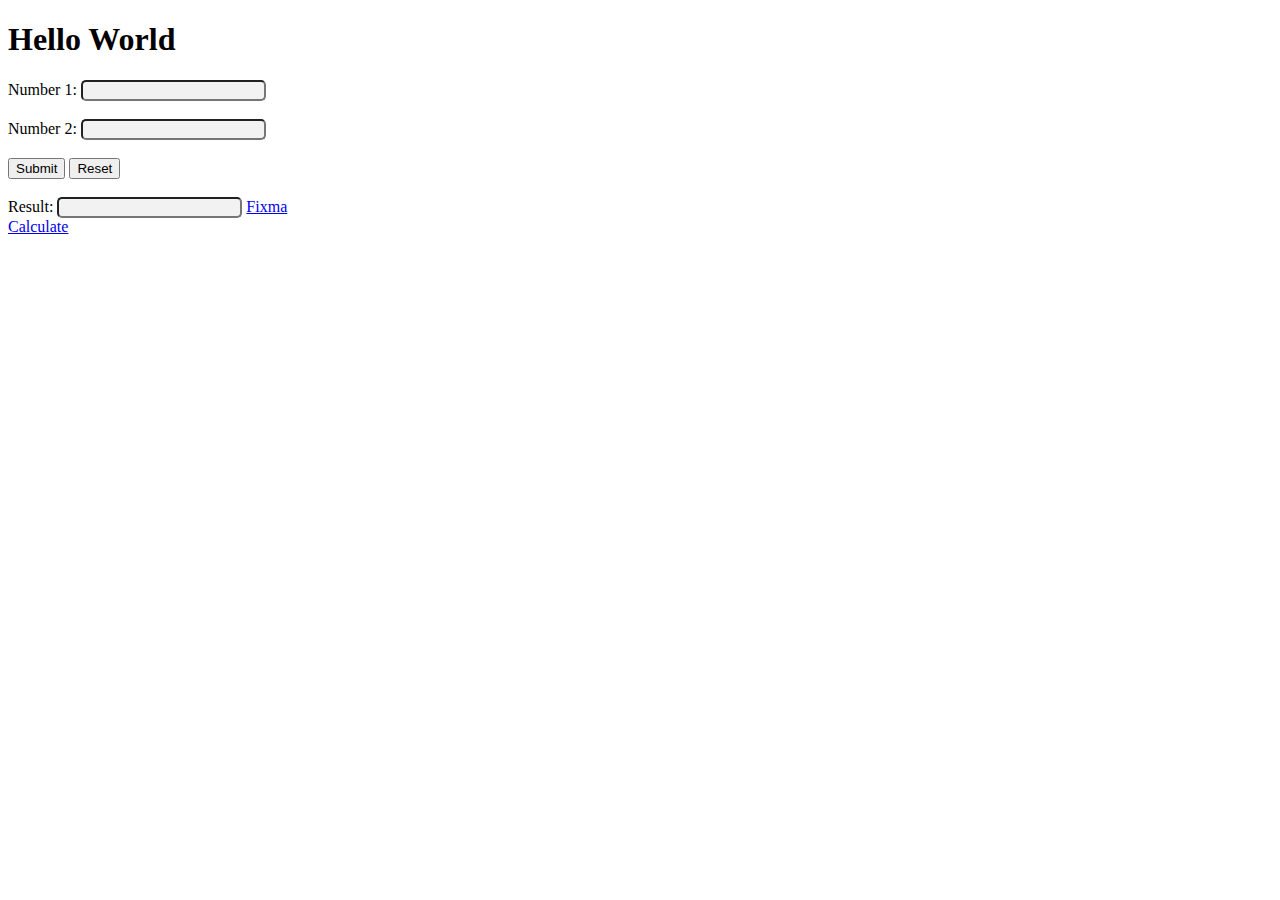
<file: index.html>
<!DOCTYPE html>
<html lang="en">
<head>
    <meta charset="UTF-8">
    <meta name="viewport" content="width=device-width, initial-scale=1.0">
    <title>Document</title>

    <link rel="stylesheet" href="style.css">
</head>
<body>
    <h1>Hello World</h1>
    
    <label for="num1">Number 1:</label>
    <input type="number" id="num1">
    <br><br>
    <label for="num2">Number 2:</label>
    <input type="number" id="num2">
    <br>
    <br>
    <input type="submit" value="Submit" onclick="calculate()">
    <input type="reset" value="Reset">
    <br><br>
    <label for="result">Result:</label>
    <input type="number" id="result">

    <a href="https://www.figma.com/design/CcgOCANZr0RR0IyGnmJGCN/Untitled?node-id=0-1&t=SkiYUUxZDaaLfNjy-1">Fixma</a>
    <br>
    <a href="calculate.html">Calculate</a>
    <script src="main.js"></script>
</body>
</html>
</file>
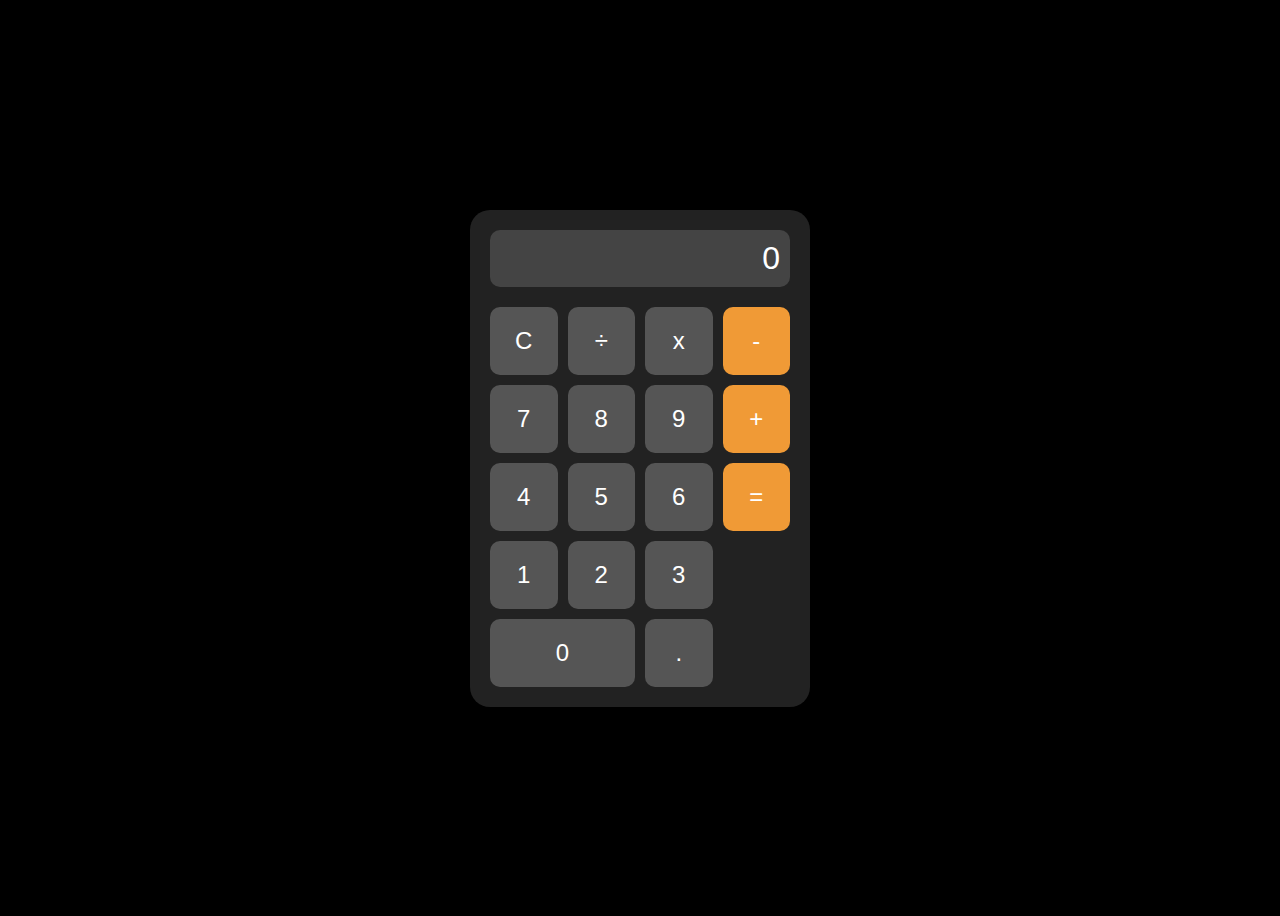
<file: calculate.html>
<!DOCTYPE html>
<html lang="en">
<head>
    <meta charset="UTF-8">
    <meta name="viewport" content="width=device-width, initial-scale=1.0">
    <title>iPhone Style Calculator</title>
    <style>
        body {
            display: flex;
            justify-content: center;
            align-items: center;
            height: 100vh;
            background-color: #000;
            font-family: 'Helvetica Neue', sans-serif;
        }
        .calculator {
            width: 300px;
            background-color: #222;
            border-radius: 20px;
            padding: 20px;
            box-shadow: 0 0 10px rgba(0, 0, 0, 0.5);
        }
        .display {
            background-color: #444;
            color: #fff;
            font-size: 2em;
            text-align: right;
            padding: 10px;
            border-radius: 10px;
            margin-bottom: 20px;
        }
        .buttons {
            display: grid;
            grid-template-columns: repeat(4, 1fr);
            gap: 10px;
        }
        .button {
            background-color: #555;
            color: #fff;
            font-size: 1.5em;
            text-align: center;
            padding: 20px;
            border-radius: 10px;
            cursor: pointer;
            transition: background-color 0.2s;
        }
        .button:active {
            background-color: #777;
        }
        .button.operator {
            background-color: #f09a36;
            color: #fff;
        }
        .button.zero {
            grid-column: span 2;
        }
    </style>
</head>
<body>
    <div class="calculator">
        <div class="display" id="display">0</div>
        <div class="buttons">
            <div class="button" onclick="clearDisplay()">C</div>
            <div class="button" onclick="appendToDisplay('/')">÷</div>
            <div class="button" onclick="appendToDisplay('*')">x</div>
            <div class="button operator" onclick="appendToDisplay('-')">-</div>
            <div class="button" onclick="appendToDisplay('7')">7</div>
            <div class="button" onclick="appendToDisplay('8')">8</div>
            <div class="button" onclick="appendToDisplay('9')">9</div>
            <div class="button operator" onclick="appendToDisplay('+')">+</div>
            <div class="button" onclick="appendToDisplay('4')">4</div>
            <div class="button" onclick="appendToDisplay('5')">5</div>
            <div class="button" onclick="appendToDisplay('6')">6</div>
            <div class="button operator" onclick="calculateResult()">=</div>
            <div class="button" onclick="appendToDisplay('1')">1</div>
            <div class="button" onclick="appendToDisplay('2')">2</div>
            <div class="button" onclick="appendToDisplay('3')">3</div>
            <div class="button zero" onclick="appendToDisplay('0')">0</div>
            <div class="button" onclick="appendToDisplay('.')">.</div>
        </div>
    </div>

    

    <script>
        function clearDisplay() {
            document.getElementById('display').innerText = '0';
        }

        function appendToDisplay(value) {
            const display = document.getElementById('display');
            if (display.innerText === '0') {
                display.innerText = value;
            } else {
                display.innerText += value;
            }
        }

        function calculateResult() {
            const display = document.getElementById('display');
            try {
                display.innerText = eval(display.innerText);
            } catch {
                display.innerText = 'Error';
            }
        }
    </script>
</body>
</html>
</file>
<file: style.css>
input[type="number"] {
    border-radius: 5px;
    background-color: #f2f2f2;
}
</file>
